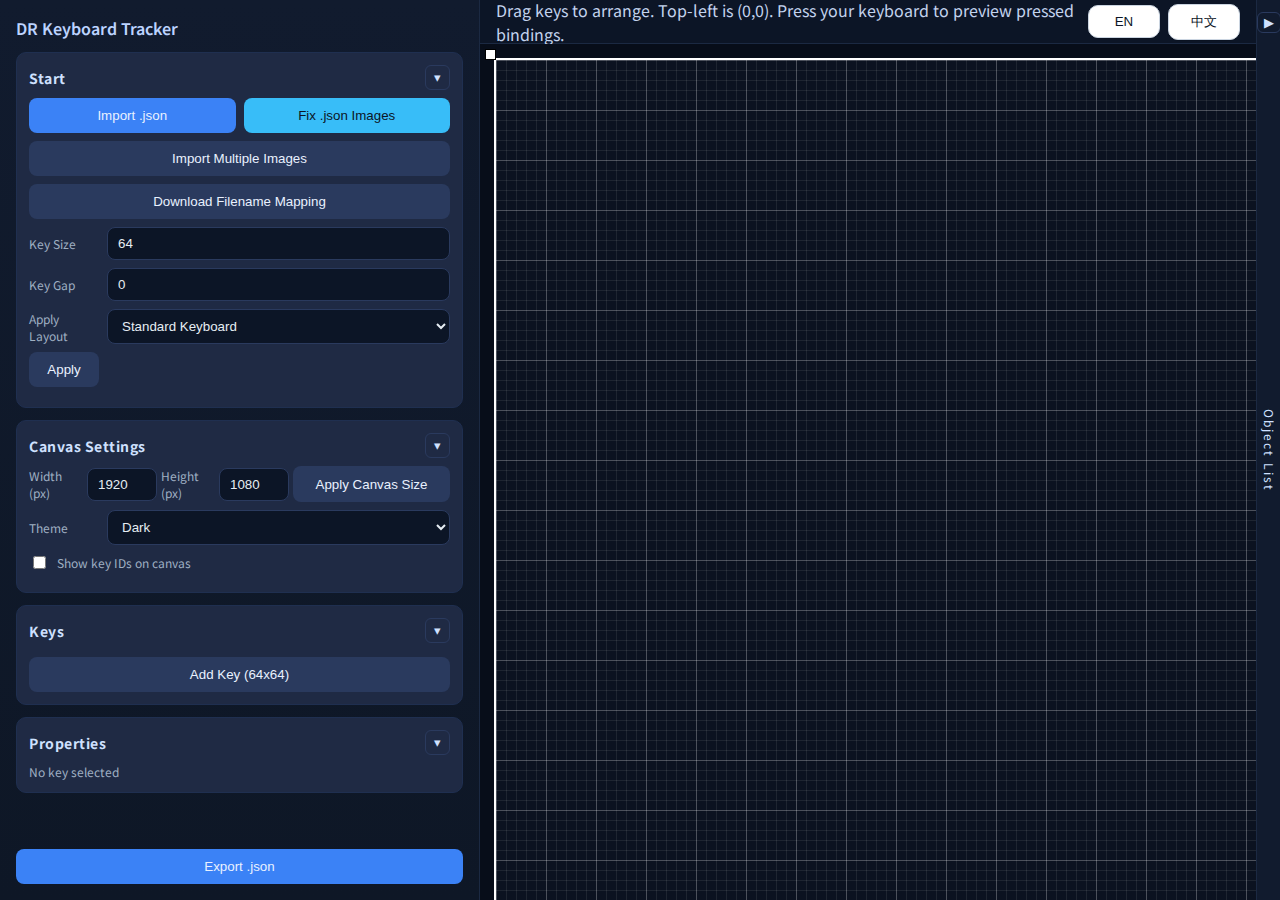
<file: dr_kteditor/index.html>
<!DOCTYPE html>
<html lang="en">
<head>
  <meta charset="utf-8" />
  <meta name="viewport" content="width=device-width, initial-scale=1" />
  <title>DR Keyboard Tracker Editor</title>
  <link rel="stylesheet" href="style.css" />
  <link rel="preconnect" href="https://fonts.googleapis.com">
  <link rel="preconnect" href="https://fonts.gstatic.com" crossorigin>
  <link href="https://fonts.googleapis.com/css2?family=Noto+Sans+TC:wght@400;600&display=swap" rel="stylesheet">
</head>
<body>
  <div id="app">
    <aside id="sidebar">
      <div class="brand">DR Keyboard Tracker</div>

      <section class="panel" id="startPanel">
        <div class="panel-header">
          <h3>開始</h3>
          <button id="toggleStartPanel" class="icon-btn" aria-expanded="true" title="收起/展開">▾</button>
        </div>
        <div class="panel-body">
          <div class="field-row two" style="margin-top:0">
            <button id="btnImportJson" class="btn primary">匯入.json</button>
            <button id="btnPickImageDir" class="btn info">補齊.json圖片</button>
          </div>
          <div class="field-row" style="margin-top:8px">
            <button id="btnImportImages" class="btn">匯入大量圖片</button>
          </div>
          <div class="field-row" style="margin-top:4px">
            <button id="btnDownloadKeyMap" class="btn">下載檔名對照表</button>
          </div>
          <div class="field-row inline" style="margin-top:8px">
            <label for="keyBaseSize">按鍵大小</label>
            <input id="keyBaseSize" type="number" value="64" min="8" />
          </div>
          <div class="field-row inline">
            <label for="keyGap">按鍵間隔</label>
            <input id="keyGap" type="number" value="0" min="0" />
          </div>
          <div class="field-row inline">
            <label for="layoutPreset">套用配置</label>
            <select id="layoutPreset">
              <option value="ansi104">一般鍵盤</option>
            </select>
            <button id="btnApplyLayout" class="btn">套用</button>
          </div>
        </div>
      </section>

      <section class="panel" id="canvasPanel">
        <div class="panel-header">
          <h3>畫布設定</h3>
          <button id="toggleCanvasPanel" class="icon-btn" aria-expanded="true" title="收起/展開">▾</button>
        </div>
        <div class="panel-body">
          <div class="field-row size-row">
            <div>
              <label for="canvasWidth">寬 (px)</label>
              <input id="canvasWidth" type="number" min="1" value="1920" />
            </div>
            <div>
              <label for="canvasHeight">高 (px)</label>
              <input id="canvasHeight" type="number" min="1" value="1080" />
            </div>
            <div class="apply-col">
              <button id="applyCanvas" class="btn">套用畫布尺寸</button>
            </div>
          </div>
          <div class="field-row inline">
            <label for="canvasTheme">主題</label>
            <select id="canvasTheme">
              <option value="dark" selected>黑暗</option>
              <option value="light">明亮</option>
            </select>
          </div>
          <div class="field-row">
            <input id="chkShowIds" type="checkbox" />
            <label for="chkShowIds">在畫布上顯示按鍵 ID</label>
          </div>
        </div>
      </section>

      <section class="panel" id="keysPanel">
        <div class="panel-header">
          <h3>按鍵</h3>
          <button id="toggleKeysPanel" class="icon-btn" aria-expanded="true" title="收起/展開">▾</button>
        </div>
        <div class="panel-body">
          <div style="height:6px"></div>
          <button id="addKey" class="btn">新增按鍵 (64x64)</button>
        </div>
      </section>

      <section class="panel" id="propPanel">
        <div class="panel-header">
          <h3>屬性</h3>
          <button id="togglePropPanel" class="icon-btn" aria-expanded="true" title="收起/展開">▾</button>
        </div>
        <div class="panel-body">
          <div class="empty">未選取任何按鍵</div>
          <div class="fields hidden" id="propFields">
            <div class="field-row" id="rowId">
              <label for="propId">ID</label>
              <input id="propId" type="text" />
            </div>
            <div class="field-row inline" id="rowKey">
              <label for="propKeyBinding">綁定按鍵</label>
              <input id="propKeyBinding" type="text" placeholder="按「開始綁定」後按一次欲綁定的鍵" readonly />
            </div>
            <div class="field-row" id="rowKeyBtns">
              <button id="btnStartBind" type="button" class="btn">開始綁定</button>
              <button id="btnClearBind" type="button" class="btn danger">清除綁定</button>
            </div>
            <div class="field-row inline" id="rowSprite">
              <label for="propSprite">圖片路徑</label>
              <input id="propSprite" type="text" placeholder="例如: images/key_sprite.png" />
            </div>
            <div class="field-row" id="rowSpriteBtn">
              <button id="btnPickSprite" type="button" class="btn">選擇圖片路徑</button>
            </div>
            <div id="propSpriteHint" class="hint"></div>
            <div class="field-row prop-two" id="rowPos">
              <div>
                <label for="propX">位置 X</label>
                <input id="propX" type="number" />
              </div>
              <div>
                <label for="propY">位置 Y</label>
                <input id="propY" type="number" />
              </div>
            </div>
            <div id="multiAlign" class="inline-actions hidden">
              <button id="btnAlignX" type="button" class="btn">對齊至 X</button>
              <button id="btnAlignY" type="button" class="btn">對齊至 Y</button>
            </div>
            <div id="multiArrange" class="hidden">
              <div class="field-row inline-apply">
                <label for="multiHSpace">水平間距</label>
                <input id="multiHSpace" type="number" value="100" min="0" />
                <button id="btnApplyHSpace" type="button" class="btn">套用</button>
              </div>
              <div class="field-row inline-apply">
                <label for="multiVSpace">垂直間距</label>
                <input id="multiVSpace" type="number" value="100" min="0" />
                <button id="btnApplyVSpace" type="button" class="btn">套用</button>
              </div>
            </div>
            
            <div class="field-row" id="rowRot">
              <label for="propRot">旋轉 (度)</label>
              <input id="propRot" type="number" step="1" />
            </div>
            <button id="deleteKey" class="btn danger">刪除此按鍵</button>
            <div id="multiSelectHint" class="hint hidden"></div>
          </div>
        </div>
      </section>

      <div class="sidebar-footer">
        <button id="exportJson" class="btn primary">匯出.json</button>
      </div>
    </aside>

    <main id="stageArea">
      <div id="toolbar">
        <span data-i18n="toolbar_hint">Drag keys to arrange. Top-left is (0,0). Press your keyboard to preview pressed bindings.</span>
        <div style="margin-left:auto; display:flex; gap:8px; align-items:center">
          <button id="btnLangEn" class="btn" type="button" aria-label="English">EN</button>
          <button id="btnLangZh" class="btn" type="button" aria-label="Chinese">中文</button>
        </div>
      </div>
      <div id="stageWrapper">
        <div id="stageScaler">
          <div id="stage">
            <div id="originCorner" aria-hidden="true"></div>
            <div id="selectionGuides" aria-hidden="true" class="hidden">
              <div class="guide v"></div>
              <div class="guide h"></div>
            </div>
            <div id="multiBox" aria-hidden="true" class="hidden"></div>
          </div>
        </div>
        <div id="fixPrompt" class="fix-prompt hidden">
          <span data-i18n="fixPromptText">Images may be missing. Please select the images folder.</span>
          <button id="btnPromptPick" class="btn info" type="button">Fix .json Images</button>
        </div>
      </div>
    </main>
    <aside id="rightPanel" class="collapsed">
      <div class="panel-header">
        <h3 data-i18n="right_list">Object List</h3>
        <button id="toggleRightPanel" class="icon-btn" aria-expanded="false" title="展開">▶</button>
      </div>
      <div class="collapsed-label" data-i18n="right_list">Object List</div>
      <div class="panel-body">
        <input id="keySearch" type="text" placeholder="Search ID..." />
        <ul id="keyList" class="list"></ul>
      </div>
    </aside>
  </div>

  <input id="fileSprite" type="file" accept="image/*" style="display:none" />
  <input id="fileSaveJson" type="file" accept="application/json,.json" nwsaveas="KeboardTracker.json" style="display:none" />
  <input id="fileImportJson" type="file" accept="application/json,.json" style="display:none" />
  <input id="fileImportImages" type="file" accept="image/*" multiple style="display:none" />
  <input id="dirPickImageBase" type="file" webkitdirectory directory style="display:none" />
  <input id="dirImportImages" type="file" webkitdirectory directory style="display:none" />
  <script src="app.js"></script>
</body>
</html>
</file>
<file: dr_kteditor/style.css>
:root{ --sidebar-w: 480px; --bg:#0e1726; --bg2:#111b2e; --text:#e6edf3; --muted:#9fb0c3; --primary:#3b82f6; --danger:#ef4444; --grid-light:rgba(255,255,255,0.08); --grid-strong:rgba(255,255,255,0.2); --accent:#1f2a44; --stage-outer:#ffffff; }
/* Light theme variables */
.theme-light{ --bg:#e9eef6; --bg2:#e1e8f3; --text:#0f172a; --muted:#475569; --accent:#dee6f5; --grid-light:rgba(0,0,0,0.08); --grid-strong:rgba(0,0,0,0.22); --stage-outer:#1f2937; }
*{ box-sizing:border-box; }
html,body{ height:100%; margin:0; }
body{ font-family:'Noto Sans TC', system-ui, -apple-system, Segoe UI, Roboto, Arial, "PingFang TC", "Microsoft JhengHei", sans-serif; background:var(--bg); color:var(--text); }

#app{ display:flex; height:100vh; width:100vw; overflow:hidden; min-width: 980px; }

#sidebar{ width:var(--sidebar-w); background:linear-gradient(180deg, var(--bg2), var(--bg)); border-right:1px solid #1b2942; padding:16px; overflow:auto; display:flex; flex-direction:column; }
.theme-light #sidebar{ border-right-color:#cbd5e1; }
.brand{ font-weight:600; margin-bottom:12px; color:#bcd3ff; }
.theme-light .brand{ color:#1f2937; }
.panel{ background:var(--accent); border:1px solid #1f2f50; border-radius:10px; padding:12px; margin-bottom:12px; }
.panel h3{ margin:0; font-size:14px; color:#cfe1ff; letter-spacing:0.5px; }
.theme-light .panel{ border-color:#94a3b8; }
.theme-light .panel h3{ color:#334155; }
.panel-header{ display:flex; align-items:center; justify-content:space-between; gap:8px; margin-bottom:8px; }
.panel-body{ display:block; }
.panel.collapsed .panel-body{ display:none; }
.icon-btn{ background:transparent; color:#cfe1ff; border:1px solid #2a3a5e; border-radius:6px; padding:4px 8px; cursor:pointer; }
.icon-btn:hover{ filter:brightness(1.1); }
.theme-light .icon-btn{ color:#334155; border-color:#cbd5e1; }
.field-row{ display:flex; gap:8px; align-items:center; margin:8px 0; }
.field-row.two{ display:grid; grid-template-columns:1fr 1fr; gap:8px; }
/* 讓畫布設定 寬/高 與輸入框同列顯示 */
#canvasPanel .field-row.two > div{ display:grid; grid-template-columns:60px minmax(140px, 1fr); gap:8px; align-items:center; }
/* 畫布設定 寬/高 + 套用按鈕：左兩組固定寬度(標籤50 + 輸入70)，按鈕吃剩餘寬 */
#canvasPanel .size-row{ display:grid; grid-template-columns: 120px 120px 1fr; gap:12px; align-items:center; }
#canvasPanel .size-row > div:not(.apply-col){ display:grid; grid-template-columns:50px 70px; gap:8px; align-items:center; }
#canvasPanel .size-row .apply-col{ display:block; }
#canvasPanel .size-row .apply-col .btn{ width:100%; min-height:36px; white-space:nowrap; }
#canvasPanel .size-row input[type="number"]{ width:70px; min-width:70px; }
/* 單列的行內標籤排版（如主題） */
.field-row.inline{ display:grid; grid-template-columns:70px 1fr; gap:8px; align-items:center; }
#rowSpriteBtn{ margin-top:4px; margin-bottom:14px; }
#propPanel .prop-two > div{ display:grid; grid-template-columns:100px 1fr; gap:8px; align-items:center; }
.inline-apply{ display:grid; grid-template-columns:70px 1fr 120px; gap:8px; align-items:center; }
.inline-actions{ display:grid; grid-template-columns:1fr 1fr; gap:8px; margin:6px 0 8px; }
label{ font-size:12px; color:var(--muted); display:block; }
input[type="text"], input[type="number"]{ width:100%; padding:8px 10px; border-radius:8px; border:1px solid #2a3a5e; background:#0c1526; color:var(--text); }
select{ width:100%; padding:8px 10px; border-radius:8px; border:1px solid #2a3a5e; background:#0c1526; color:var(--text); }
.theme-light input[type="text"], .theme-light input[type="number"], .theme-light select{ background:#f7f9fc; border-color:#c7d2e3; color:#0f172a; }
.btn{ width:100%; padding:10px 12px; border:none; border-radius:8px; background:#2a3a5e; color:#e9f1ff; cursor:pointer; transition:all .15s ease; }
.btn:hover{ filter:brightness(1.1); }
.btn.primary{ background:var(--primary); }
.btn.danger{ background:var(--danger); }
.btn.info{ background:#38bdf8; color:#0c1526; }
.btn.inline{ width:auto; white-space:nowrap; padding:8px 10px; margin-left:6px; }
.panel > h3 + .btn{ margin-top:8px; }
.empty{ color:var(--muted); font-size:12px; }
.hidden{ display:none !important; }
.sidebar-footer{ margin-top:auto; }
.hint{ font-size:12px; color:#bcd3ff; word-break:break-all; opacity:.8; margin-top:-6px; margin-bottom:6px; }

#stageArea{ flex:1; display:flex; flex-direction:column; min-width:0; }
#toolbar{ height:44px; display:flex; align-items:center; padding:0 16px; color:#c3d3ee; border-bottom:1px solid #1b2942; background:#0c1526; }
/* Language buttons on toolbar */
#toolbar #btnLangEn, #toolbar #btnLangZh{ width:auto; min-width:72px; padding:8px 14px; border-radius:10px; background:#ffffff; color:#0c1526; border:1px solid #cbd5e1; box-shadow:0 1px 0 rgba(0,0,0,.12); }
#toolbar #btnLangEn:hover, #toolbar #btnLangZh:hover{ filter:none; background:#f5f7fb; }
.theme-light #toolbar #btnLangEn, .theme-light #btnLangZh{ background:#ffffff; color:#0f172a; border-color:#94a3b8; }
#stageWrapper{ position:relative; flex:1; overflow:auto; background:#070d19; }
/* Auto-fix prompt overlay */
.fix-prompt{ position:absolute; right:16px; top:12px; display:flex; gap:8px; align-items:center; background:#0c1526; color:#cfe1ff; border:1px solid #2a3a5e; padding:8px 10px; border-radius:8px; box-shadow:0 2px 8px rgba(0,0,0,.3); z-index:5; }
.theme-light .fix-prompt{ background:#ffffff; color:#0f172a; border-color:#cbd5e1; }
#rightPanel{ width:260px; border-left:1px solid #1b2942; background:var(--bg2); padding:12px; overflow:auto; transition:width .2s ease; }
#rightPanel.collapsed{ width:24px; padding:12px 4px; position:relative; }
.theme-light #rightPanel{ border-left-color:#cbd5e1; }
#rightPanel .panel-header{ display:flex; align-items:center; justify-content:space-between; }
#rightPanel.collapsed .panel-header{ justify-content:center; }
#rightPanel .collapsed-label{ display:none; }
#rightPanel.collapsed .collapsed-label{ display:block; position:absolute; left:50%; top:50%; transform:translate(-50%,-50%) rotate(90deg); transform-origin:center; white-space:nowrap; color:#cfe1ff; font-size:12px; letter-spacing:2px; }
#rightPanel h3{ margin:0; font-size:14px; color:#cfe1ff; }
.theme-light #rightPanel h3{ color:#334155; }
#rightPanel.collapsed .collapsed-label{ color:#cfe1ff; }
.theme-light #rightPanel.collapsed .collapsed-label{ color:#334155; }
#rightPanel.collapsed h3{ display:none; }
#rightPanel .icon-btn{ padding:2px 6px; }
#rightPanel .list{ list-style:none; padding-left:0; margin:8px 0 0; display:flex; flex-direction:column; gap:6px; }
#rightPanel .list li{ padding:6px 8px; border-radius:8px; border:1px solid #233251; background:#0c1526; color:#cfe1ff; cursor:pointer; }
.theme-light #rightPanel .list li{ background:#ffffff; color:#0f172a; border-color:#cbd5e1; }
#rightPanel .list li:hover{ filter:brightness(1.1); }
#rightPanel .list li.active{ border-color:#1d4ed8; box-shadow:0 0 0 1px rgba(29,78,216,.5) inset; }
.theme-light #rightPanel .list li.active{ border-color:#1d4ed8; box-shadow:0 0 0 1px rgba(29,78,216,.5) inset; }
#rightPanel.collapsed .panel-body{ display:none; }
#rightPanel input[type="text"]{ width:100%; padding:8px 10px; border-radius:8px; border:1px solid #2a3a5e; background:#0c1526; color:var(--text); }
.theme-light #rightPanel input[type="text"]{ background:#ffffff; border-color:#cbd5e1; color:#0f172a; }
.theme-light #toolbar{ color:#2b3445; background:#dbe4f2; border-bottom-color:#c7d2e3; }
.theme-light #stageWrapper{ background:#d8e0ec; }
#stageScaler{ position:relative; transform-origin: 0 0; margin:16px; }
#stage{ position:relative; background:#0b1220; border:0; width:1920px; height:1080px; box-shadow:0 0 0 2px var(--stage-outer); }
/* Light theme overrides for stage */
.theme-light #stage{ background:#e1e7f0; }
.theme-light #originCorner{ background:#000; border-color:#000; box-shadow:0 0 0 1px #fff; }
.theme-light #selectionGuides .guide{ background:#000; opacity:.5; }
.theme-light #multiBox{ border-color:#2563eb; }
/* 外圈 2px 邊線由 box-shadow 呈現，避免右下角出現縫隙 */

/* Grid background: 使用 ::after 疊兩層格線 */
#stage::after{ content:""; position:absolute; inset:0; pointer-events:none; background-image:
  linear-gradient(to right, var(--grid-light) 1px, transparent 1px),
  linear-gradient(to bottom, var(--grid-light) 1px, transparent 1px),
  linear-gradient(to right, var(--grid-strong) 1px, transparent 1px),
  linear-gradient(to bottom, var(--grid-strong) 1px, transparent 1px);
 background-size:10px 10px, 10px 10px, 50px 50px, 50px 50px; }

/* 移除原點定位線樣式（改為外圈白框） */

/* 原點定位方塊：位於畫布外側 (-1,-1) 到 (-10,-10) 的白色方形 */
#originCorner{ position:absolute; width:9px; height:9px; border:1px solid #fff; left:-10px; top:-10px; background:#fff; box-shadow:0 0 0 1px #000; }

.key{ position:absolute; left:0; top:0; width:64px; height:64px; user-select:none; cursor:grab; border:1px dashed #5f7bab; background-size:cover; background-position:center; display:flex; align-items:center; justify-content:center; color:#b9ccff; font-size:12px; letter-spacing:.5px; }
.key:active{ cursor:grabbing; }
.key .handle{ display:none; }
.key.selected{ border-style:solid; border-color:#1d4ed8; z-index:10; }
.key .label{ background:rgba(0,0,0,.35); padding:2px 4px; border-radius:6px; color:#f1f5ff; }
body:not(.show-ids) #stage .key .label{ display:none; }
.key.pressed{ border-color:#ffd54f; filter:contrast(1.1) brightness(1.1); }

/* 單一精靈圖（上下半），預設顯示上半，按下顯示下半 */
.key.sprite{ background-repeat:no-repeat; background-position:0% 0%; background-size:100% 200%; }
.key.sprite.pressed{ background-position-y:100%; }

/* selection overlay helper */
.cover{ position:absolute; pointer-events:none; border:1px dashed rgba(79,183,255,.6); background:rgba(79,183,255,.12); }

/* 選取導線 */
#selectionGuides{ position:absolute; inset:0; pointer-events:none; z-index:4; }
#selectionGuides .guide{ position:absolute; background:#fff; opacity:0.8; }
#selectionGuides .guide.v{ width:1px; top:0; bottom:0; left:0; }
#selectionGuides .guide.h{ height:1px; left:0; right:0; top:0; }

/* 多選外框 */
#multiBox{ position:absolute; border:1px solid #4fb7ff; background:transparent; z-index:3; pointer-events:none; }
</file>
